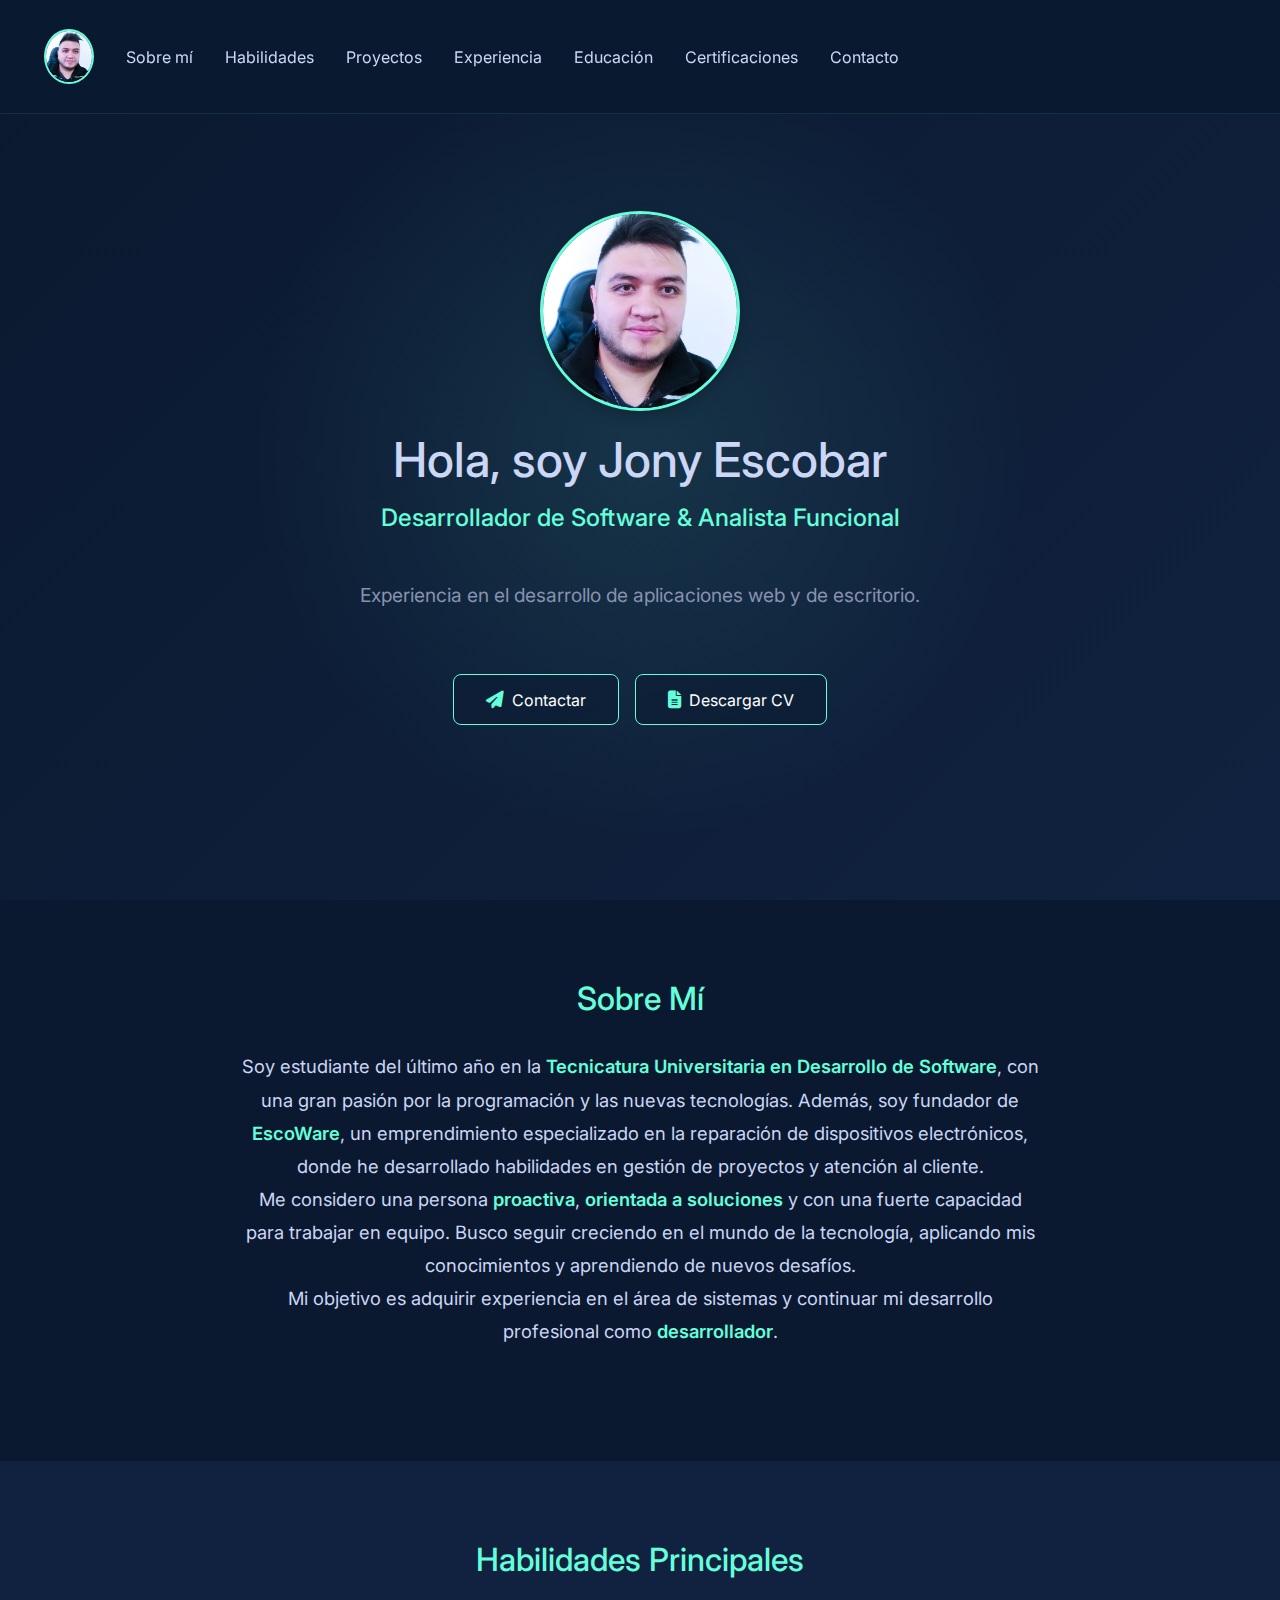
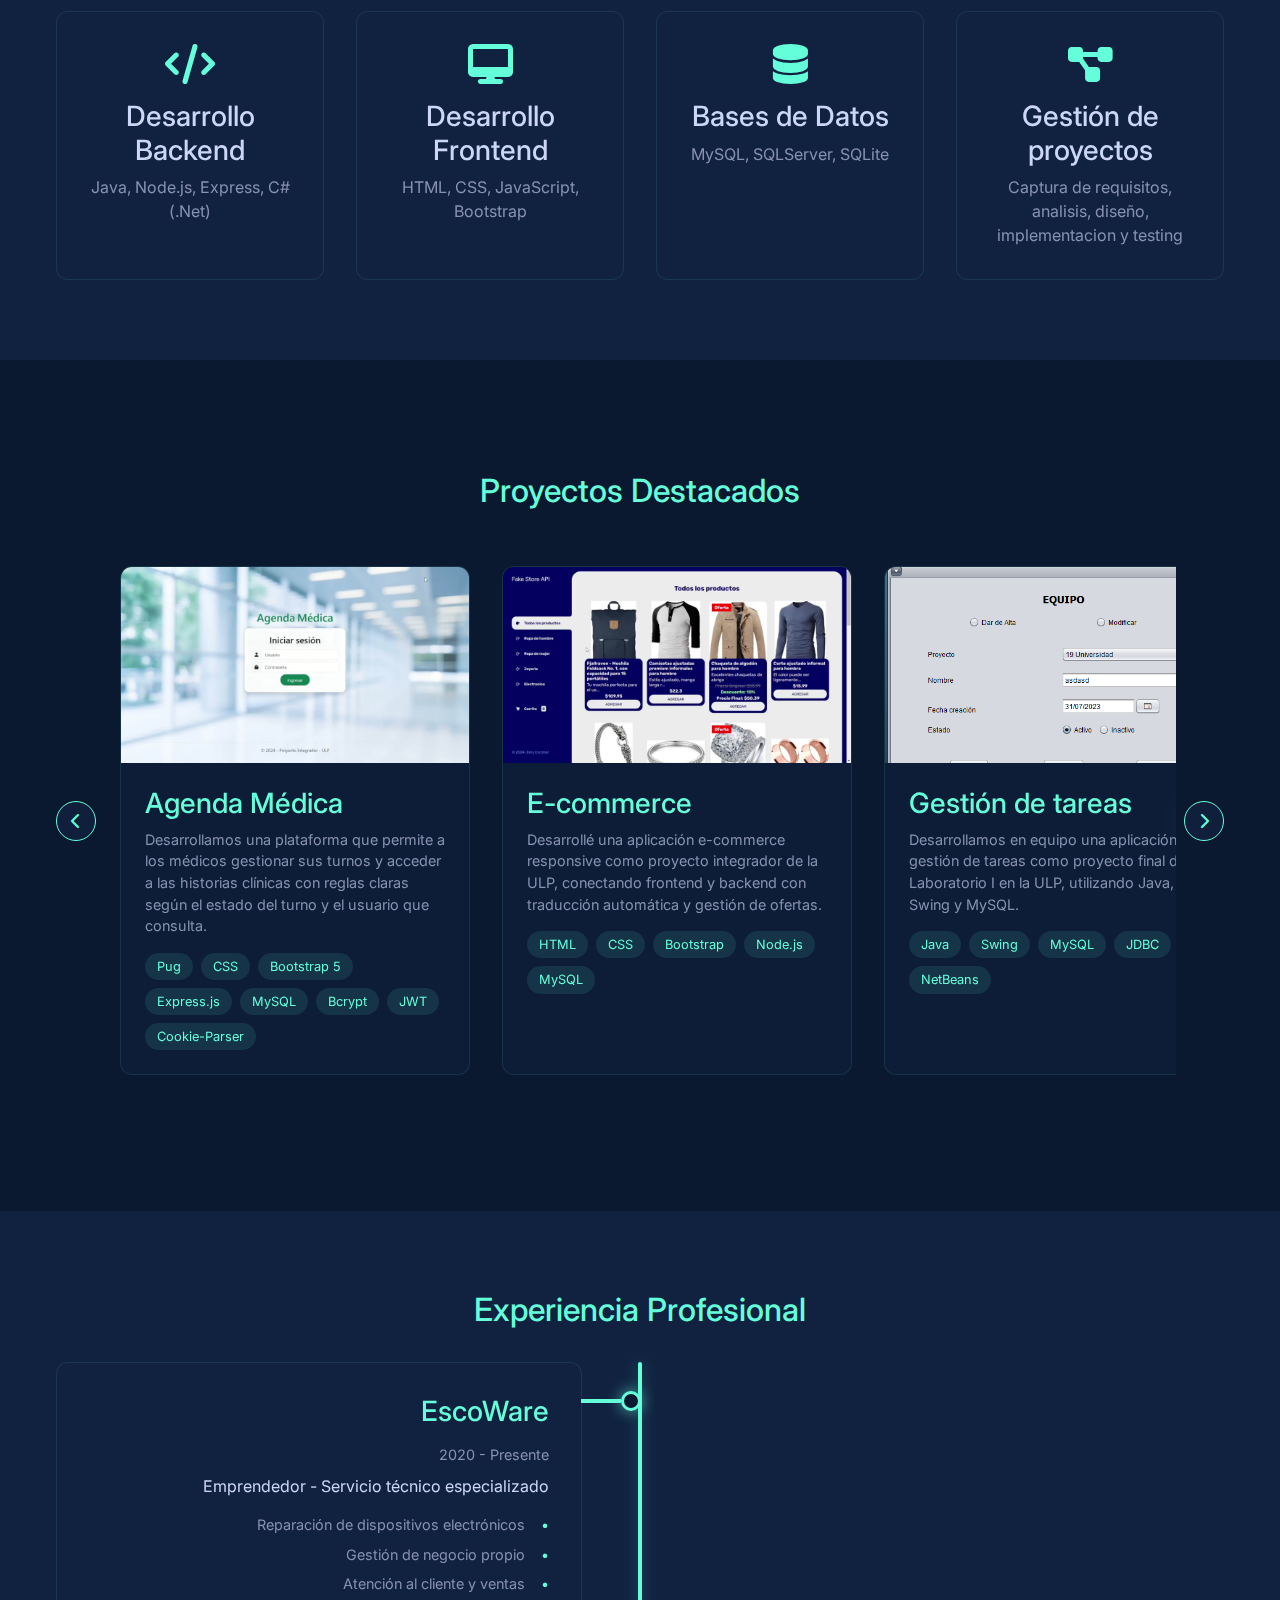
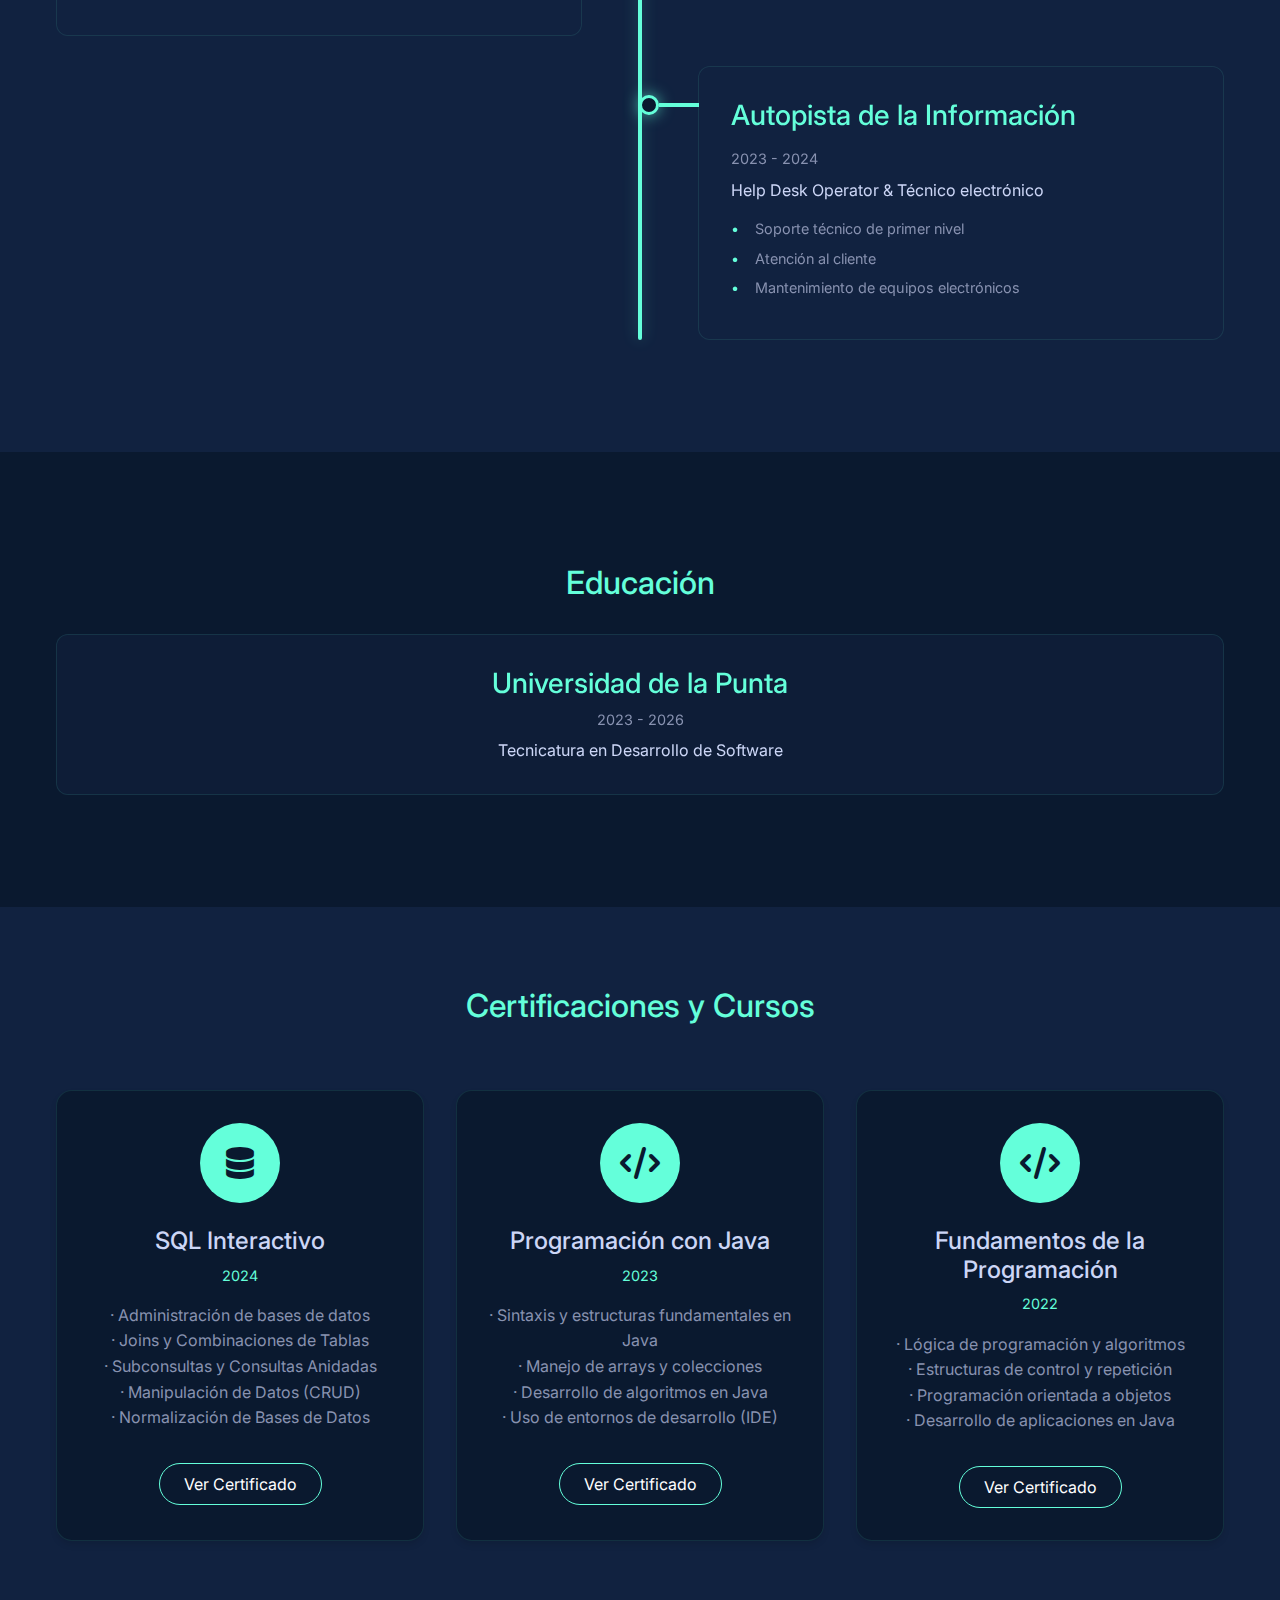
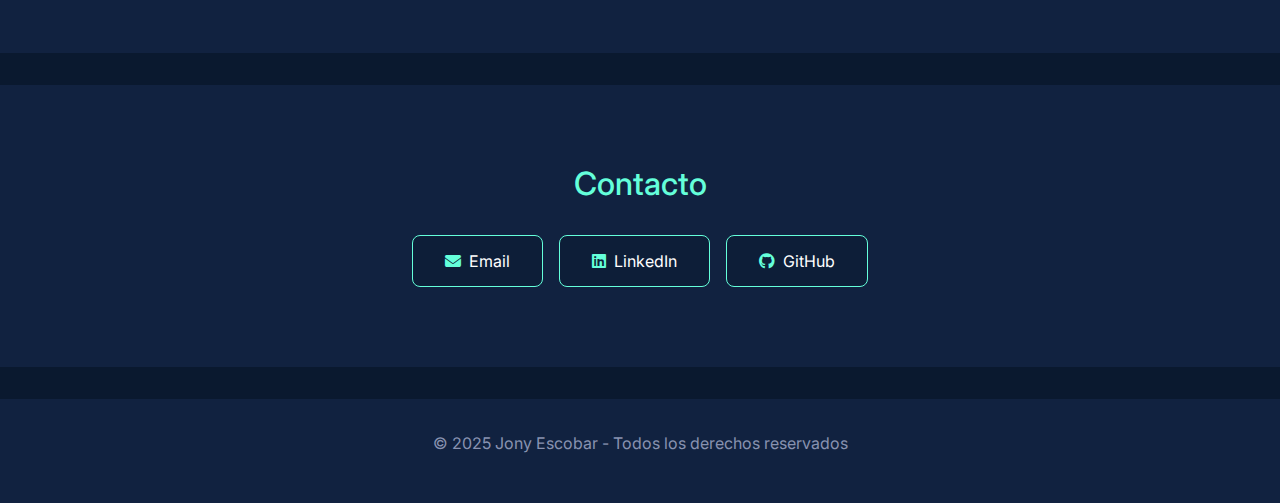
<file: index.html>
<!DOCTYPE html>
<html lang="es">
    <head>
        <!-- Metadatos -->
        <meta charset="UTF-8">
        <meta name="author" content="Escobar Jonathan">
        <meta name="description" content="Portfolio de desarrollo software de Escobar Jonathan">
        <meta name="keywords" content="HTML, CSS, JavaScript, Bootstrap, NodeJS, Desarrollo Web">
        <meta name="viewport" content="width=device-width, initial-scale=1.0">
        <!-- Titulo -->
        <title>Escobar Jonathan | Developer</title>
        <!-- Favicon -->
        <link rel="icon" type="image/xicon" href="assets/img/perfil/jonyimg2.jpg">
        <!-- CSS Bootstrap -->
        <link href="https://cdn.jsdelivr.net/npm/bootstrap@5.3.3/dist/css/bootstrap.min.css" rel="stylesheet">
        <!-- Google Fonts -->
        <link href="https://fonts.googleapis.com/css2?family=Inter:wght@400;500;600;700&display=swap" rel="stylesheet">
        <!-- Font Awesome -->
        <link rel="stylesheet" href="https://cdnjs.cloudflare.com/ajax/libs/font-awesome/6.5.1/css/all.min.css">
        <!-- CSS propio -->
        <link rel="stylesheet" href="assets/css/styles.css">
    </head>
    <body>
        <!-- Barra de navegacion -->
        <nav class="navbar navbar-expand-sm navbar-light">
            <div class="container-fluid">
              <button class="navbar-toggler" type="button" data-bs-toggle="collapse" data-bs-target="#navbar-toggler">
                <span class="navbar-toggler-icon"></span>
              </button>
              <div class="collapse navbar-collapse" id="navbar-toggler">
                <a class="navbar-brand d-none d-sm-block active" aria-current="page" href="#inicio"><img src="assets/img/perfil/jonyimg2.jpg" width="50" alt="Imagen de Jony"></a>
                <ul class="navbar-nav d-flex justify-content-center align-items-center">
                  <li class="nav-item">
                    <a class="nav-link" href="#sobre-mi">Sobre mí</a>
                  </li>
                  <li class="nav-item">
                    <a class="nav-link" href="#habilidades">Habilidades</a>
                  </li>
                  <li class="nav-item">
                    <a class="nav-link" href="#proyectos">Proyectos</a>
                  </li>
                  <li class="nav-item">
                    <a class="nav-link" href="#experiencia">Experiencia</a>
                  </li>
                  <li class="nav-item">
                    <a class="nav-link" href="#educacion">Educación</a>
                  </li>
                  <li class="nav-item">
                    <a class="nav-link" href="#certificaciones">Certificaciones</a>
                  </li>
                  <li class="nav-item">
                    <a class="nav-link" href="#contacto">Contacto</a>
                  </li>
                </ul>
              </div>
            </div>
        </nav>

        <!-- Seccion Hero -->
        <section id="inicio" class="hero align-items-stretch">
          <div class="hero-principal d-flex flex-column justify-content-center align-items-center">
            <img class="hero-imagen-desarrollador" src="assets/img/perfil/jonyimg2.jpg" alt="Foto de Jony Escobar">
            <h1>Hola, soy Jony Escobar</h1>
            <h2>Desarrollador de Software & Analista Funcional</h2>
            <p class="hero-texto">Experiencia en el desarrollo de aplicaciones web y de escritorio.</p>
            <div class="hero-botones">
              <a href="#contacto" class="btn btn-outline-light"><i class="fas fa-paper-plane"></i> Contactar</a>
              <a href="assets/cv/CV-EscobarJonathanNicolas.pdf" class="btn btn-outline-light" download><i class="fas fa-file-alt"></i> Descargar CV</a>
            </div>
          </div>
        </section>

        <!-- Sobre Mi -->
        <section id="sobre-mi" class="seccion-oscura">
            <div class="contenedor">
                <h2 class="seccion-titulo">Sobre Mí</h2>
                <p class="seccion-texto">
                    Soy estudiante del último año en la <strong>Tecnicatura Universitaria en Desarrollo de Software</strong>, con una gran pasión por la programación y las nuevas tecnologías.  
                    Además, soy fundador de <strong>EscoWare</strong>, un emprendimiento especializado en la reparación de dispositivos electrónicos, donde he desarrollado habilidades en gestión de proyectos y atención al cliente.
                    <br>Me considero una persona <strong>proactiva</strong>, <strong>orientada a soluciones</strong> y con una fuerte capacidad para trabajar en equipo. Busco seguir creciendo en el mundo de la tecnología, aplicando mis conocimientos y aprendiendo de nuevos desafíos.
                    <br>Mi objetivo es adquirir experiencia en el área de sistemas y continuar mi desarrollo profesional como <strong>desarrollador</strong>.
                </p>
            </div>
        </section>


<!-- Habilidades -->
<section id="habilidades" class="seccion-clara">
    <div class="contenedor">
        <h2 class="seccion-titulo">Habilidades Principales</h2>
        <div class="habilidades-grid">

            <div class="habilidad-item">
                <i class="fas fa-code"></i>
                <h3>Desarrollo Backend</h3>
                <p>Java, Node.js, Express, C# (.Net)</p>
            </div>

            <div class="habilidad-item">
                <i class="fas fa-desktop"></i>
                <h3>Desarrollo Frontend</h3>
                <p>HTML, CSS, JavaScript, Bootstrap</p>
            </div>

            <div class="habilidad-item">
                <i class="fas fa-database"></i>
                <h3>Bases de Datos</h3>
                <p>MySQL, SQLServer, SQLite</p>
            </div>

            <div class="habilidad-item">
                <i class="fas fa-project-diagram"></i>
                <h3>Gestión de proyectos</h3>
                <p>Captura de requisitos, analisis, diseño, implementacion y testing</p>
            </div>

        </div>
    </div>
</section>


        <!-- Proyectos Destacados -->
        <section id="proyectos" class="seccion-oscura">
            <div class="contenedor">
                <h2 class="seccion-titulo">Proyectos Destacados</h2>
                <div class="proyectos-container">
                    <button class="proyectos-nav-btn prev-btn" aria-label="Proyectos anteriores">
                        <i class="fas fa-chevron-left"></i>
                    </button>
                    <div class="proyectos-grid">
                        <div class="proyecto-item">
                            <div class="proyecto-imagen">
                                <img src="assets/img/proyectos/agendaMédica.png" alt="Proyecto 1">
                                <div class="proyecto-overlay">
                                    <div class="proyecto-enlaces">
                                        <a href="#" class="btn btn-outline-light video-demo" data-bs-toggle="modal" data-bs-target="#videoModal" data-video="https://www.youtube.com/embed/mxeOGbFtKmE">
                                            <i class="fas fa-external-link-alt"></i> Ver Demo
                                        </a>
                                        <a href="https://github.com/Jony-Escobar/ProyectoIntegradorLab2" target="_blank" class="btn btn-outline-light">
                                            <i class="fab fa-github"></i> Código
                                        </a>
                                    </div>
                                </div>
                            </div>
                            <div class="proyecto-info">
                                <h3>Agenda Médica</h3>
                                <p>Desarrollamos una plataforma que permite a los médicos gestionar sus turnos y acceder a las historias clínicas con reglas claras según el estado del turno y el usuario que consulta.</p>
                                <div class="proyecto-tecnologias">
                                    <span>Pug</span>
                                    <span>CSS</span>
                                    <span>Bootstrap 5</span>
                                    <span>Express.js</span>
                                    <span>MySQL</span>
                                    <span>Bcrypt</span>
                                    <span>JWT</span>
                                    <span>Cookie-Parser</span>
                                </div>
                            </div>
                        </div>
                        <div class="proyecto-item">
                            <div class="proyecto-imagen">
                                <img src="assets/img/proyectos/fakeStoreApi.png" alt="Proyecto 2">
                                <div class="proyecto-overlay">
                                    <div class="proyecto-enlaces">
                                        <a href="#" class="btn btn-outline-light video-demo" data-bs-toggle="modal" data-bs-target="#videoModal" data-video="https://www.youtube.com/embed/YJhA3brt0DI">
                                            <i class="fas fa-external-link-alt"></i> Ver Demo
                                        </a>
                                        <a href="https://github.com/Jony-Escobar/E-commerce-ULP-JonyEscobar" target="_blank" class="btn btn-outline-light">
                                            <i class="fab fa-github"></i> Código
                                        </a>
                                    </div>
                                </div>
                            </div>
                            <div class="proyecto-info">
                                <h3>E-commerce</h3>
                                <p>Desarrollé una aplicación e-commerce responsive como proyecto integrador de la ULP, conectando frontend y backend con traducción automática y gestión de ofertas.</p>
                                <div class="proyecto-tecnologias">
                                    <span>HTML</span>
                                    <span>CSS</span>
                                    <span>Bootstrap</span>
                                    <span>Node.js</span>                                    
                                    <span>MySQL</span>                                
                                </div>
                            </div>
                        </div>
                        <div class="proyecto-item">
                            <div class="proyecto-imagen">
                                <img src="assets/img/proyectos/proyectoJava.png" alt="Proyecto 3">
                                <div class="proyecto-overlay">
                                    <div class="proyecto-enlaces">
                                        <!-- <a href="#" class="btn btn-outline-light video-demo" data-bs-toggle="modal" data-bs-target="#videoModal" data-video="">
                                            <i class="fas fa-external-link-alt"></i> Ver Demo
                                        </a> -->
                                        <a href="https://github.com/Jony-Escobar/Trabajo-Final" target="_blank" class="btn btn-outline-light">
                                            <i class="fab fa-github"></i> Código
                                        </a>
                                    </div>
                                </div>
                            </div>
                            <div class="proyecto-info">
                                <h3>Gestión de tareas</h3>
                                <p>Desarrollamos en equipo una aplicación de gestión de tareas como proyecto final de Laboratorio I en la ULP, utilizando Java, Swing y MySQL.</p>
                                <div class="proyecto-tecnologias">
                                    <span>Java</span>
                                    <span>Swing</span>
                                    <span>MySQL</span>
                                    <span>JDBC</span>
                                    <span>NetBeans</span>
                                </div>
                            </div>
                        </div>
                    </div>
                    <button class="proyectos-nav-btn next-btn" aria-label="Siguientes proyectos">
                        <i class="fas fa-chevron-right"></i>
                    </button>
                </div>
            </div>
        </section>

        <!-- Experiencia -->
        <section id="experiencia" class="seccion-clara">
            <div class="contenedor">
                <h2 class="seccion-titulo">Experiencia Profesional</h2>
                <div class="experiencia-timeline">
                    <div class="experiencia-item">
                        <div class="experiencia-content">
                            <h3>EscoWare</h3>
                            <p class="fecha">2020 - Presente</p>
                            <p>Emprendedor - Servicio técnico especializado</p>
                            <ul class="experiencia-lista">
                                <li>Reparación de dispositivos electrónicos</li>
                                <li>Gestión de negocio propio</li>
                                <li>Atención al cliente y ventas</li>
                            </ul>
                        </div>
                    </div>
                    <div class="experiencia-item">
                        <div class="experiencia-content">
                            <h3>Autopista de la Información</h3>
                            <p class="fecha">2023 - 2024</p>
                            <p>Help Desk Operator & Técnico electrónico</p>
                            <ul class="experiencia-lista">
                                <li>Soporte técnico de primer nivel</li>
                                <li>Atención al cliente</li>
                                <li>Mantenimiento de equipos electrónicos</li>
                            </ul>
                        </div>
                    </div>
                </div>
            </div>
        </section>

        <!-- Educación -->
        <section id="educacion" class="seccion-oscura">
            <div class="contenedor">
                <h2 class="seccion-titulo">Educación</h2>
                <div class="educacion-grid">
                    <div class="educacion-item text-center">
                        <h3>Universidad de la Punta</h3>
                        <p class="fecha">2023 - 2026</p>
                        <p>Tecnicatura en Desarrollo de Software</p>
                    </div>
                </div>
            </div>
        </section>

        <!-- Certificaciones -->
        <section id="certificaciones" class="seccion-clara">
            <div class="contenedor">
                <h2 class="seccion-titulo">Certificaciones y Cursos</h2>
                <div class="certificaciones-grid">
                    <div class="certificacion-item">
                        <div class="certificacion-icono">
                            <i class="fas fa-database"></i>
                        </div>
                        <h3>SQL Interactivo</h3>
                        <p class="fecha">2024</p>
                        <p>
                            · Administración de bases de datos <br>
                            · Joins y Combinaciones de Tablas <br>
                            · Subconsultas y Consultas Anidadas <br>
                            · Manipulación de Datos (CRUD) <br>
                            · Normalización de Bases de Datos <br>
                        </p>
                        <a href="assets/img/certificados/CertificadoSQLJonyEscobar.png" class="btn btn-outline-dark" target="_blank">Ver Certificado</a>
                    </div>
                    <div class="certificacion-item">
                        <div class="certificacion-icono">
                            <i class="fas fa-code"></i>
                        </div>
                        <h3>Programación con Java</h3>
                        <p class="fecha">2023</p>
                        <p>
                            · Sintaxis y estructuras fundamentales en Java <br>
                            · Manejo de arrays y colecciones <br>
                            · Desarrollo de algoritmos en Java <br>
                            · Uso de entornos de desarrollo (IDE) <br>
                        </p>
                        <a href="assets/img/certificados/Certificado Egg_ULP Java.pdf" class="btn btn-outline-dark" target="_blank">Ver Certificado</a>
                    </div>
                    <div class="certificacion-item">
                        <div class="certificacion-icono">
                            <i class="fas fa-code"></i>
                        </div>
                        <h3>Fundamentos de la Programación</h3>
                        <p class="fecha">2022</p>
                        <p>
                            · Lógica de programación y algoritmos <br>
                            · Estructuras de control y repetición <br>
                            · Programación orientada a objetos <br>
                            · Desarrollo de aplicaciones en Java <br>
                        </p>
                        <a href="assets/img/certificados/Certificado Egg_ULP Fundamentos.pdf" class="btn btn-outline-dark" target="_blank">Ver Certificado</a>
                    </div>
                </div>
            </div>
        </section>

        <!-- Contacto -->
        <section id="contacto" class="seccion-clara">
            <div class="contenedor">
                <h2 class="seccion-titulo">Contacto</h2>
                <div class="redes-sociales">
                    <a href="mailto:jony.escobar14@gmail.com" class="btn btn-outline-light">
                        <i class="fas fa-envelope"></i> Email
                    </a>
                    <a href="https://www.linkedin.com/in/jony-escobar" target="_blank" class="btn btn-outline-light">
                        <i class="fab fa-linkedin"></i> LinkedIn
                    </a>
                    <a href="https://github.com/Jony-Escobar" target="_blank" class="btn btn-outline-light">
                        <i class="fab fa-github"></i> GitHub
                    </a>
                </div>
            </div>
        </section>

        <footer class="footer">
            <div class="contenedor">
                <p>&copy; 2025 Jony Escobar - Todos los derechos reservados</p>
            </div>
        </footer>

        <!-- Modal para Videos -->
        <div class="modal fade" id="videoModal" tabindex="-1" aria-labelledby="videoModalLabel" aria-hidden="true">
            <div class="modal-dialog modal-lg">
                <div class="modal-content">
                    <div class="modal-header">
                        <h5 class="modal-title" id="videoModalLabel">Demo del Proyecto</h5>
                        <button type="button" class="btn-close" data-bs-dismiss="modal" aria-label="Close"></button>
                    </div>
                    <div class="modal-body">
                        <div class="ratio ratio-16x9">
                            <iframe id="videoFrame" src="" title="Video demostrativo" allowfullscreen></iframe>
                        </div>
                    </div>
                </div>
            </div>
        </div>

        <!-- JS Bootstrap -->
        <script src="https://cdn.jsdelivr.net/npm/bootstrap@5.3.3/dist/js/bootstrap.bundle.min.js"></script>
        <!-- JS Proyectos -->
        <script src="assets/js/proyectos.js"></script>
    </body>
</html>
</file>
<file: assets/css/styles.css>
/* Importación de módulos CSS */
@import 'base.css';
@import 'navbar.css';
@import 'hero.css';
@import 'habilidades.css';
@import 'proyectos.css';
@import 'experiencia.css';
@import 'educacion.css';
@import 'certificaciones.css';
@import 'contacto.css';
@import 'buttons.css';

:root {
    --primary-color: #0a192f;
    --secondary-color: #64ffda;
    --accent-color: #112240;
    --text-primary: #ccd6f6;
    --text-secondary: #8892b0;
    --gradient-primary: linear-gradient(135deg, #0a192f 0%, #112240 100%);
    --gradient-accent: linear-gradient(135deg, #64ffda 0%, #00b4d8 100%);
    --shadow-primary: 0 4px 20px rgba(100, 255, 218, 0.1);
    --shadow-hover: 0 8px 30px rgba(100, 255, 218, 0.2);
}

/* Ajuste para el scroll de las secciones */
html {
    scroll-behavior: smooth;
    scroll-padding-top: 80px; /* Ajustar según la altura de tu navbar */
}

/*Estilos generales*/
body {
    background-color: var(--primary-color);
    color: var(--text-primary);
    font-family: 'Inter', sans-serif;
    margin: 0;
    padding: 0;
}

section {
    display: flex;
    flex-direction: column;
    align-items: center;
    justify-content: center;
    padding: 4rem 2rem;
}

h1 {
    font-size: 3rem;
    color: var(--text-primary);
    margin-bottom: 1rem;
}

h2 {
    color: var(--secondary-color);
    font-size: 1.5rem;
    margin-bottom: 2rem;
}

.contenedor {
    width: 100%;
    max-width: 1200px;
    margin: 0 auto;
    padding: 0 1rem;
}

/*Barra de navegacion*/
.navbar {
    padding: 1.5rem 2rem;
    background-color: rgba(10, 25, 47, 0.95);
    backdrop-filter: blur(10px);
    border-bottom: 1px solid rgba(100, 255, 218, 0.1);
    position: fixed;
    width: 100%;
    top: 0;
    z-index: 1000;
    transition: all 0.3s ease;
}

.navbar-light .navbar-toggler {
    border-color: var(--secondary-color);
}

.navbar-light .navbar-toggler-icon {
    background-image: url("data:image/svg+xml,%3csvg xmlns='http://www.w3.org/2000/svg' viewBox='0 0 30 30'%3e%3cpath stroke='rgba(100, 255, 218, 1)' stroke-linecap='round' stroke-miterlimit='10' stroke-width='2' d='M4 7h22M4 15h22M4 23h22'/%3e%3c/svg%3e");
}

.navbar-light .navbar-nav .nav-link {
    color: var(--text-primary);
    margin: 0 1rem;
    transition: all 0.3s ease;
    position: relative;
    padding: 0.5rem 0;
}

.navbar-light .navbar-nav .nav-link::after {
    content: '';
    position: absolute;
    bottom: 0;
    left: 0;
    width: 0;
    height: 2px;
    background-color: var(--secondary-color);
    transition: width 0.3s ease;
}

.navbar-light .navbar-nav .nav-link:hover::after,
.navbar-light .navbar-nav .nav-link.active::after {
    width: 100%;
}

.navbar-light .navbar-nav .nav-link:hover,
.navbar-light .navbar-nav .nav-link.active {
    color: var(--secondary-color);
    transform: translateY(-2px);
}

.navbar-light .navbar-nav .nav-link.active {
    font-weight: 600;
    text-shadow: 0 0 10px rgba(100, 255, 218, 0.3);
}

.navbar-brand img {
    border-radius: 50%;
    border: 2px solid var(--secondary-color);
    transition: transform 0.3s ease;
}

.navbar-brand img:hover {
    transform: scale(1.1);
}

/*Seccion Hero*/
.hero {
    background: var(--gradient-primary);
    min-height: 100vh;
    text-align: center;
    padding-top: 80px;
    position: relative;
    overflow: hidden;
}

.hero::before {
    content: '';
    position: absolute;
    top: 0;
    left: 0;
    right: 0;
    bottom: 0;
    background: radial-gradient(circle at 50% 50%, rgba(100, 255, 218, 0.1) 0%, transparent 50%);
    pointer-events: none;
}

.hero-principal {
    padding: 3rem;
    max-width: 900px;
    margin: 0 auto;
}

.hero-imagen-desarrollador {
    width: 200px;
    height: 200px;
    margin: 20px;
    border: 3px solid var(--secondary-color);
    transition: transform 0.3s ease, box-shadow 0.3s ease;
    border-radius: 50%;
    box-shadow: 0 5px 15px rgba(0, 0, 0, 0.2);
    object-fit: cover;
    filter: none;
    position: relative;
    z-index: 5;
}

.hero-imagen-desarrollador:hover {
    transform: translateY(-5px);
    box-shadow: 0 10px 20px rgba(100, 255, 218, 0.3);
}

/* Secciones */
.seccion-oscura {
    background-color: var(--primary-color);
    padding: 5rem 0;
    margin-bottom: 2rem;
}

.seccion-clara {
    background-color: var(--accent-color);
    padding: 5rem 0;
    margin-bottom: 2rem;
}

.seccion-titulo {
    font-size: 2rem;
    margin-bottom: 2rem;
    color: var(--secondary-color);
    text-align: center;
}

.seccion-texto {
    color: var(--text-secondary);
    line-height: 1.7;
    text-align: center;
    max-width: 800px;
    margin: 0 auto;
}

/* Experiencia */
.experiencia-grid {
    display: grid;
    grid-template-columns: repeat(auto-fit, minmax(300px, 1fr));
    gap: 2rem;
    margin-top: 2rem;
}

.experiencia-item {
    background-color: rgba(17, 34, 64, 0.5);
    padding: 2rem;
    border-radius: 12px;
    transition: all 0.3s ease;
    border: 1px solid rgba(100, 255, 218, 0.1);
    backdrop-filter: blur(10px);
}

.experiencia-item:hover {
    transform: translateY(-5px);
    box-shadow: var(--shadow-hover);
    border-color: rgba(100, 255, 218, 0.2);
}

.experiencia-item h3 {
    color: var(--secondary-color);
    margin-bottom: 1rem;
}

.experiencia-item .fecha {
    color: var(--text-secondary);
    font-size: 0.9rem;
    margin-bottom: 0.5rem;
}

.experiencia-lista {
    list-style: none;
    padding: 0;
    margin: 1rem 0 0;
}

.experiencia-lista li {
    color: var(--text-secondary);
    font-size: 0.9rem;
    margin-bottom: 0.5rem;
    padding-left: 1.5rem;
    position: relative;
}

.experiencia-lista li::before {
    content: '•';
    color: var(--secondary-color);
    position: absolute;
    left: 0;
}

/* Contacto */
.redes-sociales {
    display: flex;
    gap: 1rem;
    justify-content: center;
    margin-top: 2rem;
}

/* Footer */
.footer {
    background-color: var(--accent-color);
    color: var(--text-secondary);
    text-align: center;
    padding: 2rem 0;
    margin-top: 2rem;
}

/* Habilidades */
.habilidades-grid {
    display: grid;
    grid-template-columns: repeat(auto-fit, minmax(250px, 1fr));
    gap: 2rem;
    margin-top: 2rem;
}

.habilidad-item {
    background-color: rgba(17, 34, 64, 0.5);
    padding: 2rem;
    border-radius: 12px;
    text-align: center;
    transition: all 0.3s ease;
    border: 1px solid rgba(100, 255, 218, 0.1);
    backdrop-filter: blur(10px);
}

.habilidad-item:hover {
    transform: translateY(-5px);
    box-shadow: var(--shadow-hover);
    border-color: rgba(100, 255, 218, 0.2);
}

.habilidad-item i {
    font-size: 2.5rem;
    color: var(--secondary-color);
    margin-bottom: 1rem;
}

.habilidad-item h3 {
    color: var(--text-primary);
    margin-bottom: 0.5rem;
}

.habilidad-item p {
    color: var(--text-secondary);
    margin: 0;
}

/* Educación */
.educacion-grid {
    display: grid;
    grid-template-columns: repeat(auto-fit, minmax(300px, 1fr));
    gap: 2rem;
    margin-top: 2rem;
}

.educacion-item {
    background-color: rgba(17, 34, 64, 0.5);
    padding: 2rem;
    border-radius: 12px;
    transition: all 0.3s ease;
    border: 1px solid rgba(100, 255, 218, 0.1);
    backdrop-filter: blur(10px);
}

.educacion-item:hover {
    transform: translateY(-5px);
    box-shadow: var(--shadow-hover);
    border-color: rgba(100, 255, 218, 0.2);
}

.educacion-item h3 {
    color: var(--secondary-color);
    margin-bottom: 0.5rem;
}

.educacion-item .fecha {
    color: var(--text-secondary);
    font-size: 0.9rem;
    margin-bottom: 0.5rem;
}

.educacion-item p {
    color: var(--text-primary);
    margin: 0;
}

/* Hero mejorado */
.hero-texto {
    color: var(--text-secondary);
    font-size: 1.2rem;
    margin: 1rem 0 2rem;
    max-width: 600px;
}

.hero-botones {
    display: flex;
    gap: 1rem;
    margin-top: 2rem;
}

/* Proyectos Destacados */
.proyectos-container {
    position: relative;
    width: 100%;
    padding: 0 3rem;
}

.proyectos-grid {
    display: flex;
    gap: 2rem;
    margin-top: 2rem;
    overflow: hidden;
    scroll-behavior: smooth;
}

.proyecto-item {
    flex: 0 0 350px;
    background-color: rgba(17, 34, 64, 0.5);
    border-radius: 12px;
    overflow: hidden;
    transition: all 0.3s ease;
    border: 1px solid rgba(100, 255, 218, 0.1);
    backdrop-filter: blur(10px);
}

.proyectos-nav-btn {
    position: absolute;
    top: 50%;
    transform: translateY(-50%);
    width: 40px;
    height: 40px;
    border-radius: 50%;
    background-color: rgba(17, 34, 64, 0.8);
    border: 1px solid var(--secondary-color);
    color: var(--secondary-color);
    cursor: pointer;
    display: flex;
    align-items: center;
    justify-content: center;
    transition: all 0.3s ease;
    z-index: 2;
}

.proyectos-nav-btn:hover {
    background-color: var(--secondary-color);
    color: var(--primary-color);
}

.prev-btn {
    left: 0;
}

.next-btn {
    right: 0;
}

.proyecto-imagen {
    position: relative;
    overflow: hidden;
    aspect-ratio: 16/9;
}

.proyecto-imagen img {
    width: 100%;
    height: 100%;
    object-fit: cover;
    transition: transform 0.3s ease;
}

.proyecto-item:hover .proyecto-imagen img {
    transform: scale(1.05);
}

.proyecto-overlay {
    position: absolute;
    top: 0;
    left: 0;
    right: 0;
    bottom: 0;
    background: rgba(10, 25, 47, 0.9);
    display: flex;
    justify-content: center;
    align-items: center;
    opacity: 0;
    transition: opacity 0.3s ease;
}

.proyecto-item:hover .proyecto-overlay {
    opacity: 1;
}

.proyecto-enlaces {
    display: flex;
    gap: 1rem;
}

.proyecto-enlaces .btn {
    padding: 0.5rem 1rem;
    font-size: 0.9rem;
}

.proyecto-info {
    padding: 1.5rem;
}

.proyecto-info h3 {
    color: var(--secondary-color);
    margin-bottom: 0.5rem;
}

.proyecto-info p {
    color: var(--text-secondary);
    font-size: 0.9rem;
    margin-bottom: 1rem;
}

.proyecto-tecnologias {
    display: flex;
    flex-wrap: wrap;
    gap: 0.5rem;
}

.proyecto-tecnologias span {
    background-color: rgba(100, 255, 218, 0.1);
    color: var(--secondary-color);
    padding: 0.25rem 0.75rem;
    border-radius: 15px;
    font-size: 0.8rem;
}

/* Certificaciones */
.certificaciones-grid {
    display: grid;
    grid-template-columns: repeat(auto-fit, minmax(280px, 1fr));
    gap: 2rem;
    padding: 2rem 0;
}

.certificacion-item {
    background-color: var(--primary-color);
    border-radius: 1rem;
    padding: 2rem;
    text-align: center;
    transition: all 0.3s ease;
    box-shadow: 0 4px 6px rgba(0, 0, 0, 0.1);
    border: 1px solid rgba(100, 255, 218, 0.1);
}

.certificacion-item:hover {
    transform: translateY(-5px);
    box-shadow: var(--shadow-hover);
    border-color: rgba(100, 255, 218, 0.2);
}

.certificacion-icono {
    width: 80px;
    height: 80px;
    background-color: var(--secondary-color);
    border-radius: 50%;
    display: flex;
    align-items: center;
    justify-content: center;
    margin: 0 auto 1.5rem;
}

.certificacion-icono i {
    font-size: 2rem;
    color: var(--primary-color);
}

.certificacion-item h3 {
    color: var(--text-primary);
    margin-bottom: 0.5rem;
    font-size: 1.5rem;
}

.certificacion-item .fecha {
    color: var(--secondary-color);
    font-size: 0.9rem;
    margin-bottom: 1rem;
}

.certificacion-item p {
    color: var(--text-secondary);
    margin-bottom: 1.5rem;
    line-height: 1.6;
}

/* Responsive */
@media screen and (max-width: 768px) {
    h1 {
        font-size: 2rem;
    }
    
    h2 {
        font-size: 1.2rem;
    }
    
    .navbar {
        padding: 1rem;
    }
    
    .hero-principal {
        padding: 2rem 1rem;
    }

    .experiencia-grid {
        grid-template-columns: 1fr;
    }

    .redes-sociales {
        flex-direction: column;
        align-items: center;
    }

    .hero-botones {
        flex-direction: column;
        align-items: center;
    }

    .hero-botones .btn {
        width: 100%;
        max-width: 300px;
        margin: 0.5rem 0;
    }

    .habilidades-grid,
    .educacion-grid {
        grid-template-columns: 1fr;
    }

    .proyectos-container {
        padding: 0 2rem;
    }

    .proyectos-nav-btn {
        width: 35px;
        height: 35px;
    }

    .proyecto-item {
        flex: 0 0 300px;
    }

    .proyecto-enlaces {
        flex-direction: column;
        align-items: center;
    }

    .proyecto-enlaces .btn {
        width: 100%;
        max-width: 200px;
    }

    .certificaciones-grid {
        grid-template-columns: 1fr;
        gap: 1.5rem;
    }
    
    .certificacion-item {
        padding: 1.5rem;
    }
}
</file>
